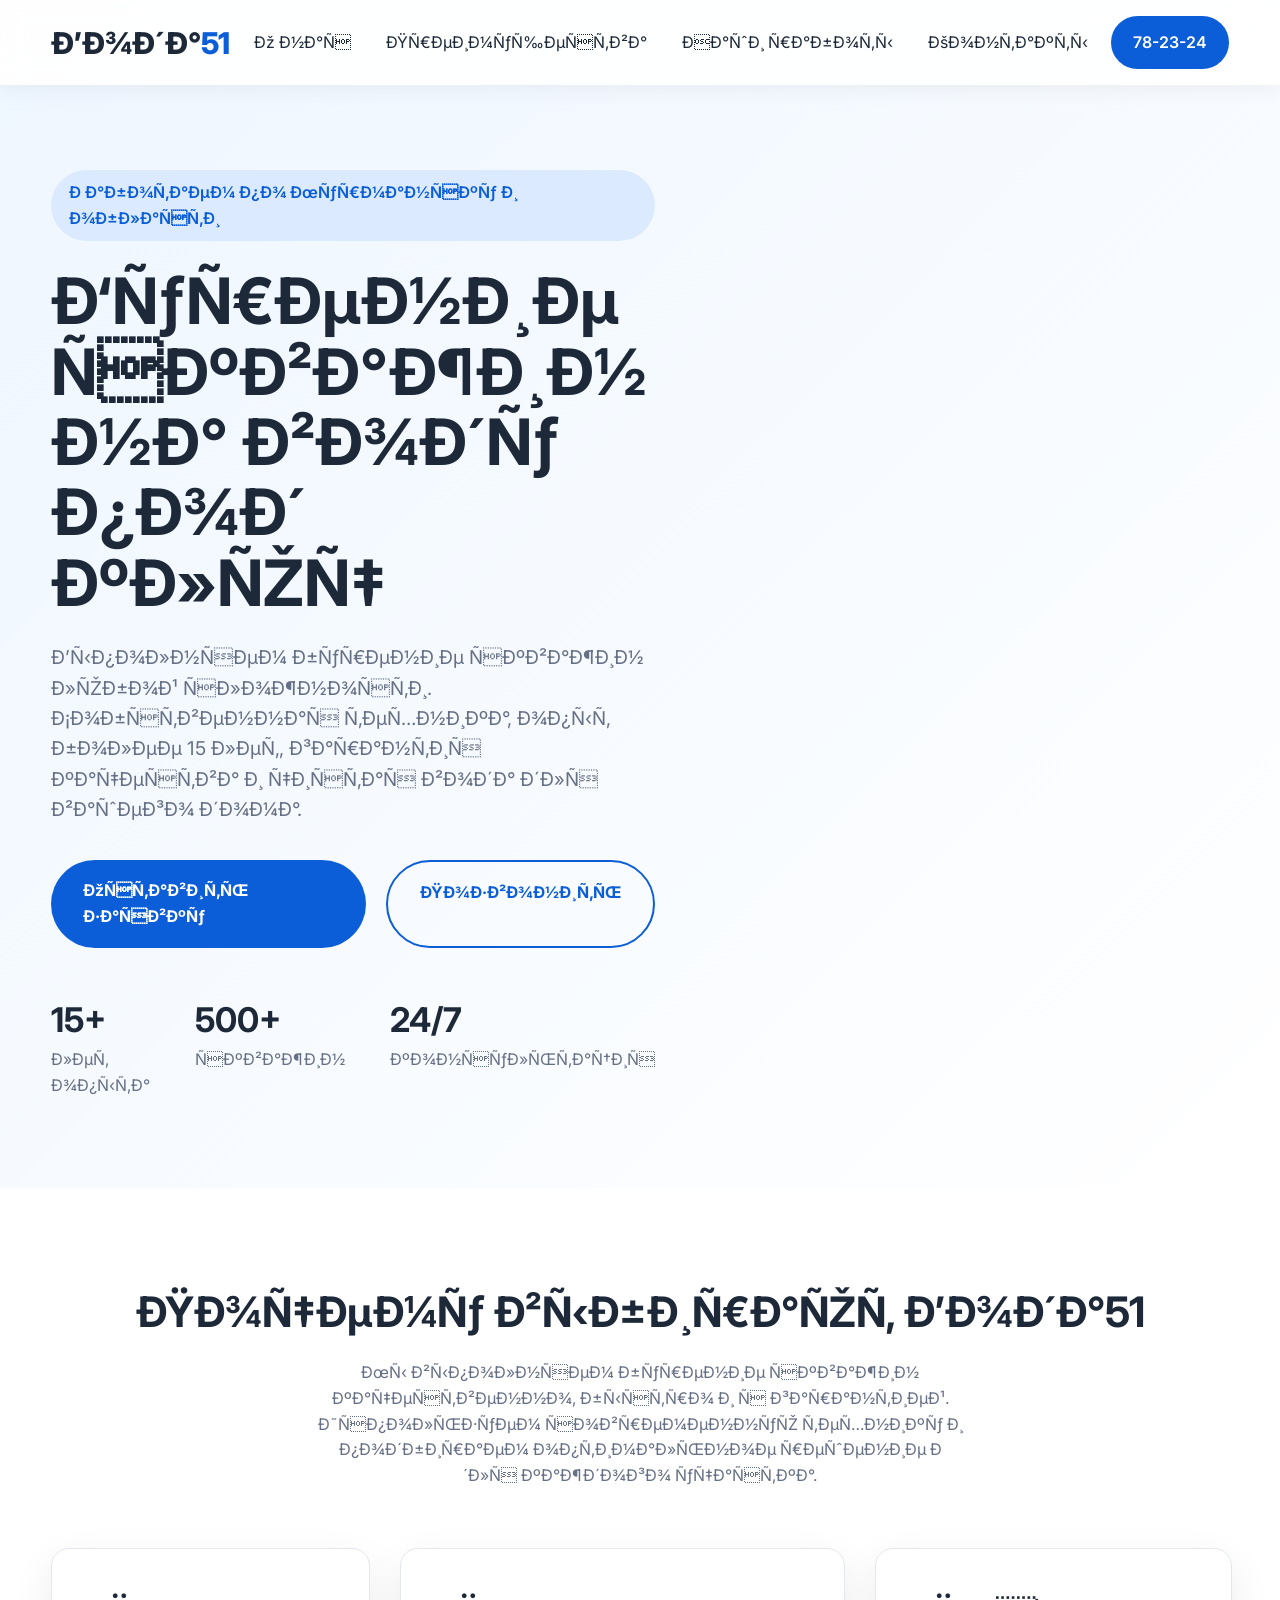
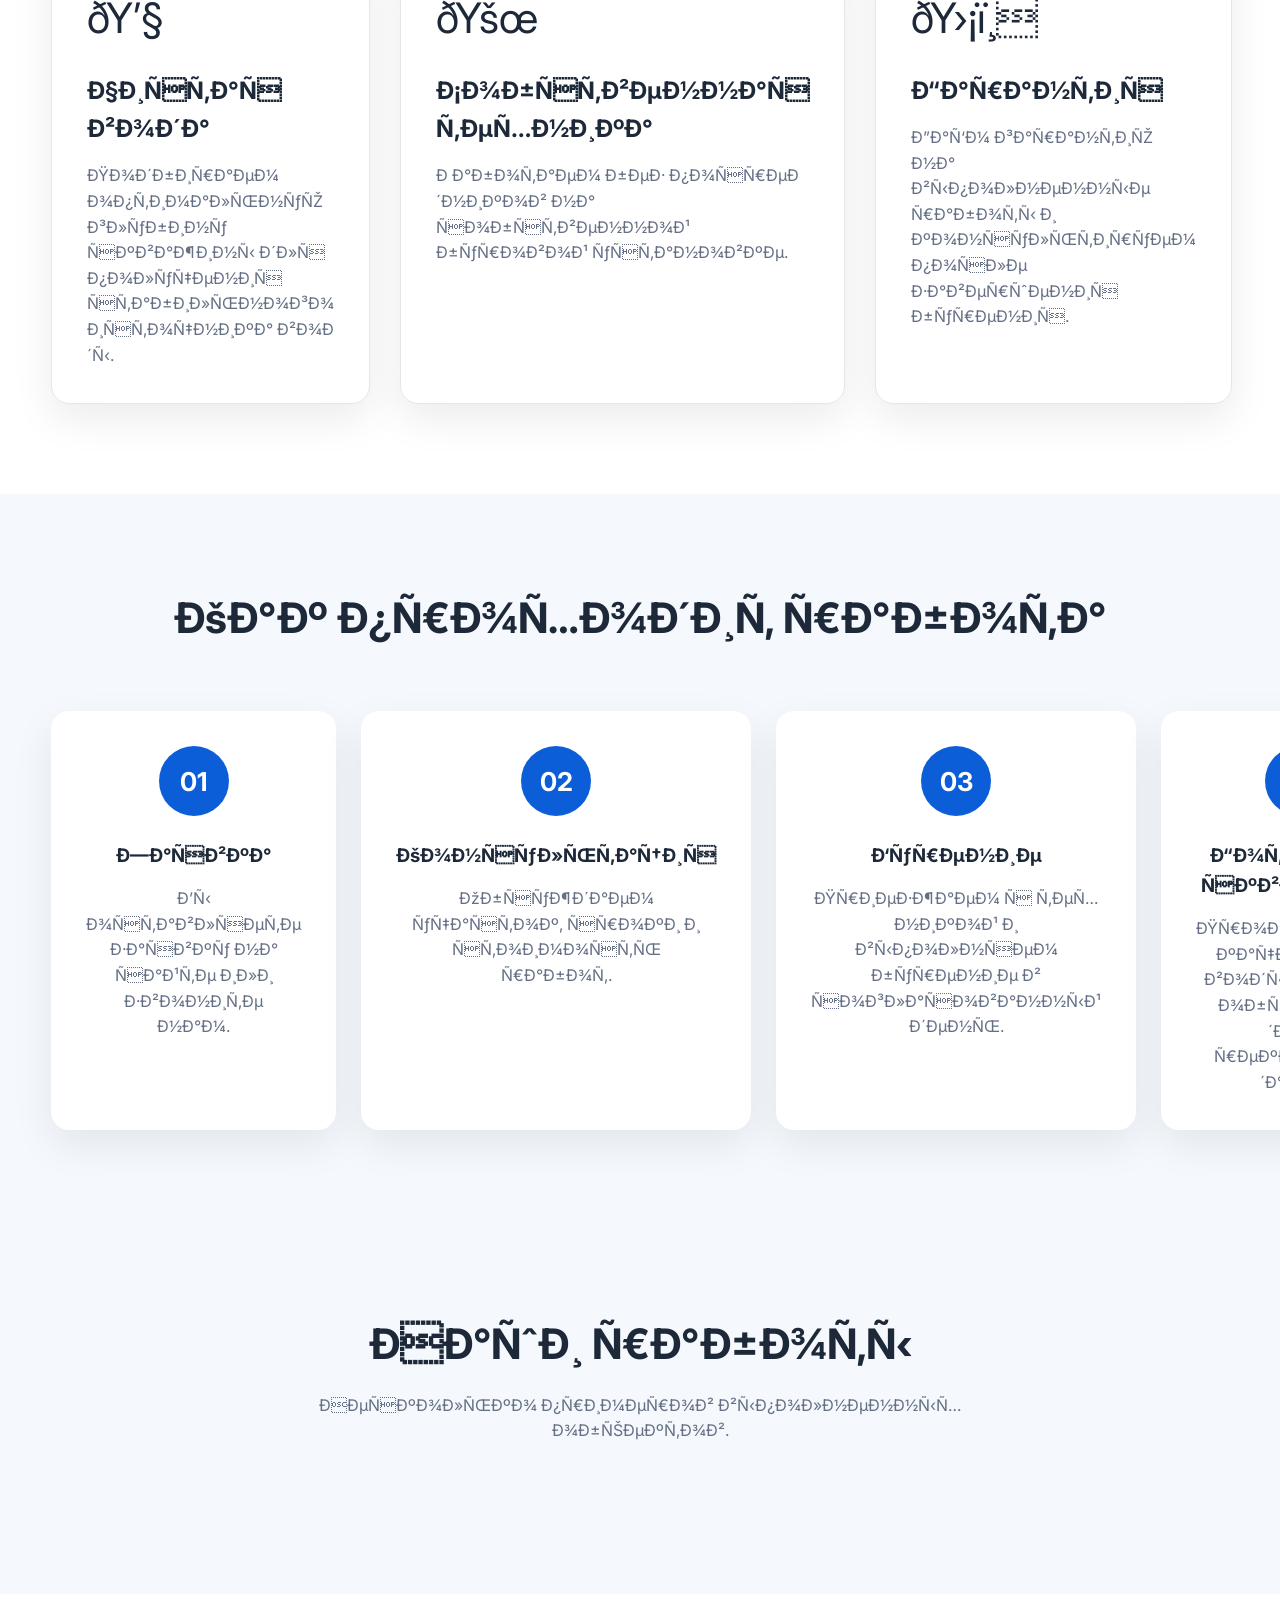
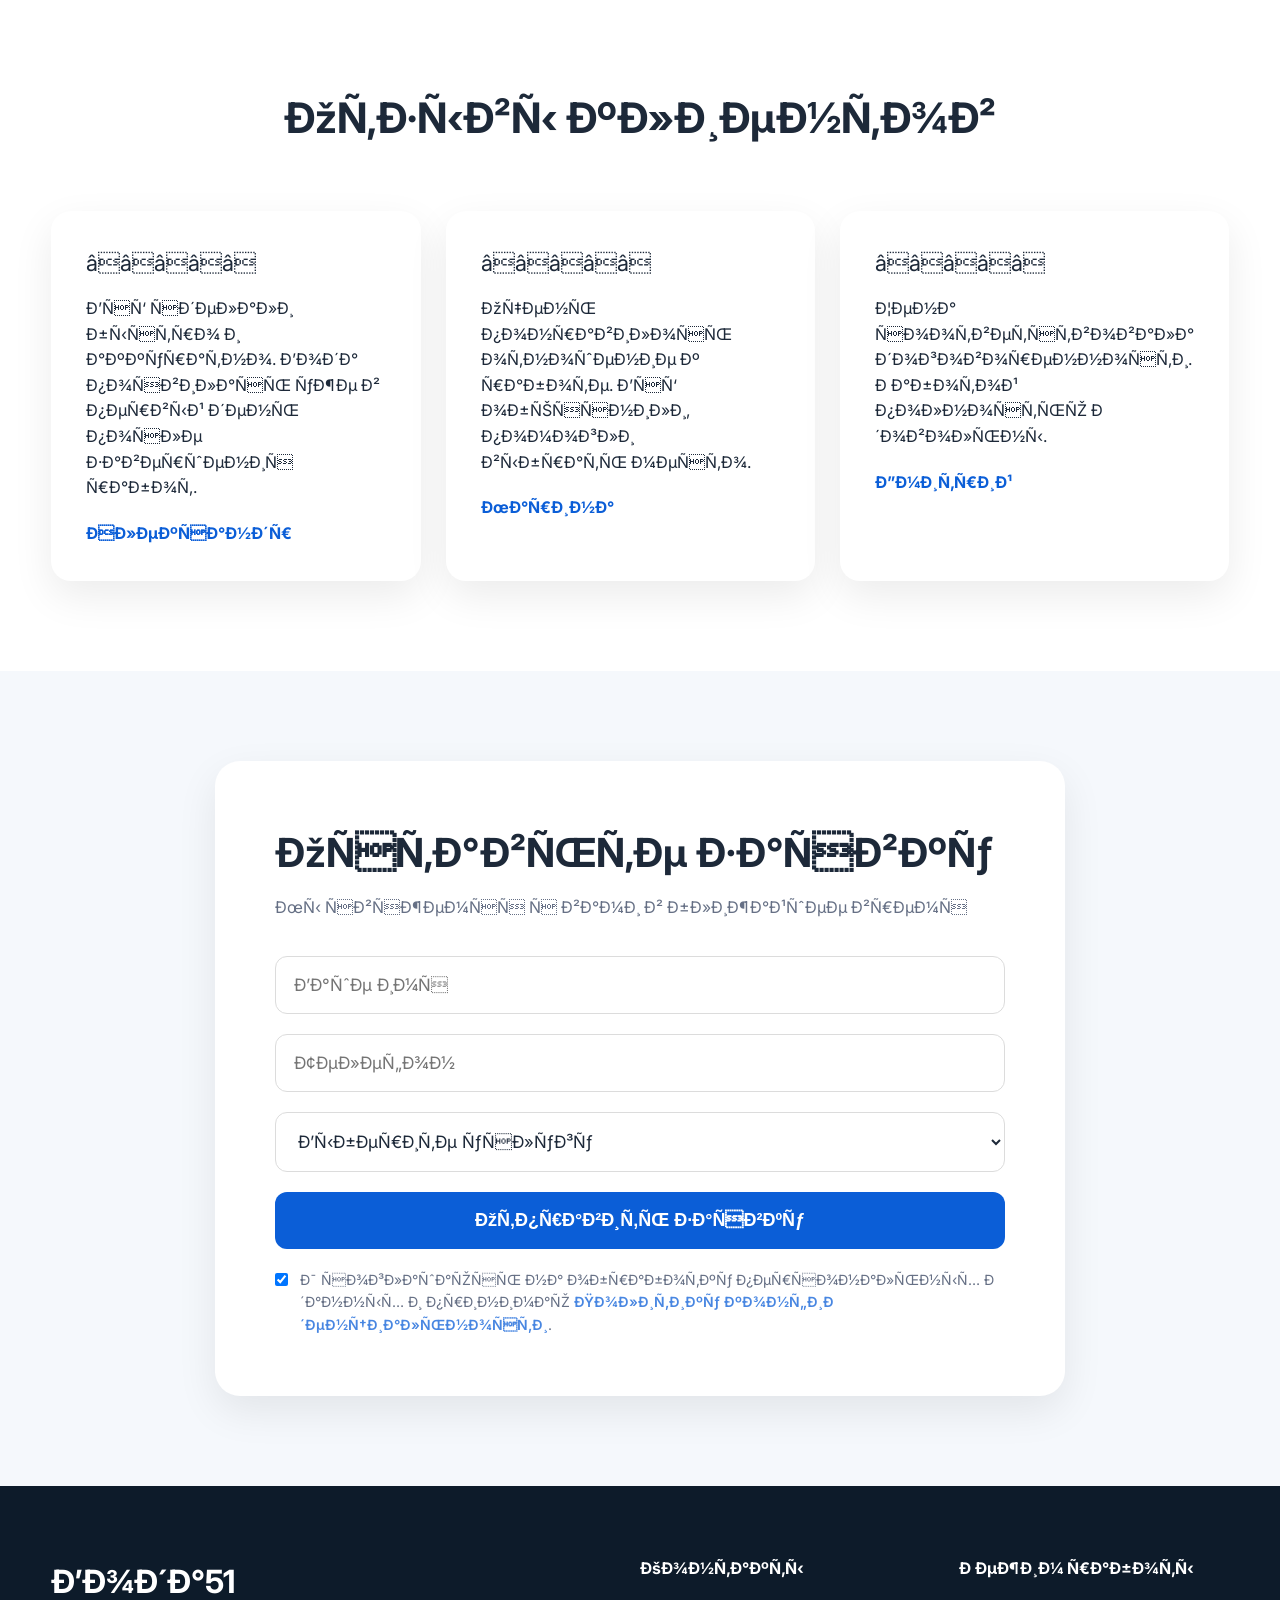
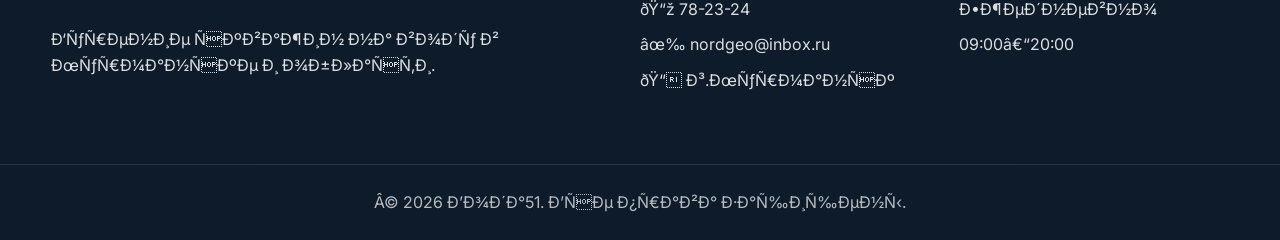
<file: index.html>
<!DOCTYPE html>
<html lang="ru">

<head>
    <!-- Yandex.Metrika counter -->
    <script type="text/javascript">
        (function(m,e,t,r,i,k,a){
            m[i]=m[i]||function(){(m[i].a=m[i].a||[]).push(arguments)};
            m[i].l=1*new Date();
            for (var j = 0; j < document.scripts.length; j++) {
                if (document.scripts[j].src === r) {
                    return;
                }
            }
            k=e.createElement(t),
            a=e.getElementsByTagName(t)[0],
            k.async=1,
            k.src=r,
            a.parentNode.insertBefore(k,a)
        })(window, document,'script','https://mc.yandex.ru/metrika/tag.js?id=110228523', 'ym');

        ym(110228523, 'init', {
            ssr: true,
            webvisor: true,
            clickmap: true,
            ecommerce: "dataLayer",
            referrer: document.referrer,
            url: location.href,
            accurateTrackBounce: true,
            trackLinks: true
        });
    </script>

    <noscript>
        <div>
            <img src="https://mc.yandex.ru/watch/110228523"
                 style="position:absolute; left:-9999px;"
                 alt="">
        </div>
    </noscript>
    <!-- /Yandex.Metrika counter -->

    <meta charset="UTF-8">
    <meta name="viewport" content="width=device-width, initial-scale=1.0">
    <meta name="yandex-verification" content="f2a7df9763407dcd" />

    <title>Вода51 — бурение скважин на воду в Мурманске</title>
    
    <meta name="description"
        content="Бурение скважин на воду в Мурманске и Мурманской области. Работаем под ключ, даём гарантию и консультируем по выбору скважины.">
    
    <link rel="canonical" href="https://voda51.ru/">

    <meta property="og:title" content="Вода51 — бурение скважин на воду в Мурманске">
    <meta property="og:description"
        content="Бурение скважин на воду в Мурманске и Мурманской области. Работа под ключ, гарантия, консультация.">
    <meta property="og:type" content="website">
    <meta property="og:url" content="https://voda51.ru/">
    <meta property="og:site_name" content="Вода51">

    <link rel="icon" href="/favicon.ico">

    <link rel="preconnect" href="https://fonts.googleapis.com">
    <link rel="preconnect" href="https://fonts.gstatic.com" crossorigin>

    <link href="https://fonts.googleapis.com/css2?family=Inter:wght@300;400;500;600;700;800&display=swap"
        rel="stylesheet">

    <link rel="stylesheet" href="css/style.css">
</head>

<body>

<header>

    <div class="container">

        <a href="#" class="logo">
            Вода<span>51</span>
        </a>

        <nav>
            <a href="#about">О нас</a>
            <a href="#advantages">Преимущества</a>
            <a href="#works">Наши работы</a>
            <a href="#contacts">Контакты</a>
        </nav>

        <div class="burger" id="burger">☰</div>

        <a class="phone" href="tel:782324">
            78-23-24
        </a>

    </div>

    <div class="mobile-menu" id="mobileMenu">

        <a href="#about">О нас</a>
        <a href="#advantages">Преимущества</a>
        <a href="#works">Работы</a>
        <a href="#form">Контакты</a>

    </div>
</header>


<section class="hero">

    <div class="container hero-content">

        <div class="hero-text">

            <span class="badge">
                Работаем по Мурманску и области
            </span>

            <h1>
                Бурение скважин
                <br>
                на воду под ключ
            </h1>

            <p>

                Выполняем бурение скважин любой сложности.
                Собственная техника, опыт более 15 лет,
                гарантия качества и чистая вода для вашего дома.

            </p>

            <div class="hero-buttons">

                <a href="#form" class="btn">
                    Оставить заявку
                </a>

                <a href="tel:782324" class="btn-outline">
                    Позвонить
                </a>

            </div>

            <div class="hero-features">

                <div>

                    <strong>15+</strong>

                    <span>лет опыта</span>

                </div>

                <div>

                    <strong>500+</strong>

                    <span>скважин</span>

                </div>

                <div>

                    <strong>24/7</strong>

                    <span>консультация</span>

                </div>

            </div>

        </div>

        <!-- <div class="hero-image">

            <img src="images/hero.jpg" alt="Бурение скважины">

        </div> -->

    </div>

</section>
<section class="advantages" id="advantages">

    <div class="container">

        <div class="section-title">

            <h2>Почему выбирают Вода51</h2>

            <p>
                Мы выполняем бурение скважин качественно, быстро и с гарантией.
                Используем современную технику и подбираем оптимальное решение
                для каждого участка.
            </p>

        </div>

        <div class="advantages-grid">

            <div class="card">

                <div class="icon">💧</div>

                <h3>Чистая вода</h3>

                <p>
                    Подбираем оптимальную глубину скважины для получения
                    стабильного источника воды.
                </p>

            </div>

            <div class="card">

                <div class="icon">🚜</div>

                <h3>Собственная техника</h3>

                <p>
                    Работаем без посредников на собственной буровой установке.
                </p>

            </div>

            <div class="card">

                <div class="icon">🛡️</div>

                <h3>Гарантия</h3>

                <p>
                    Даём гарантию на выполненные работы и консультируем после
                    завершения бурения.
                </p>

            </div>

            <div class="card">

                <div class="icon">⚡</div>

                <h3>Быстрое выполнение</h3>

                <p>
                    Большинство объектов выполняем за 1–3 дня в зависимости
                    от сложности участка.
                </p>

            </div>

        </div>

    </div>

</section>

<section class="steps" id="about">

    <div class="container">

        <div class="section-title">

            <h2>Как проходит работа</h2>

        </div>

        <div class="steps-grid">

            <div class="step">

                <span>01</span>

                <h3>Заявка</h3>

                <p>
                    Вы оставляете заявку на сайте
                    или звоните нам.
                </p>

            </div>

            <div class="step">

                <span>02</span>

                <h3>Консультация</h3>

                <p>
                    Обсуждаем участок,
                    сроки и стоимость работ.
                </p>

            </div>

            <div class="step">

                <span>03</span>

                <h3>Бурение</h3>

                <p>
                    Приезжаем с техникой и выполняем бурение
                    в согласованный день.
                </p>

            </div>

            <div class="step">

                <span>04</span>

                <h3>Готовая скважина</h3>

                <p>
                    Проверяем качество воды,
                    сдаём объект и даём рекомендации.
                </p>

            </div>

        </div>

    </div>

</section>
<!-- ========================= -->
<!-- НАШИ РАБОТЫ -->
<!-- ========================= -->

<section class="works" id="works">

    <div class="container">

        <div class="section-title">

            <h2>Наши работы</h2>

            <p>
                Несколько примеров выполненных объектов.
            </p>

        </div>

        <!-- <div class="gallery">
        <div class="work-card">
            <img src="images/hero.jpg" alt="Бурение скважины в Мурманске">
            <div class="work-info">
                <span>Мурманская область</span>
                <h3>Бурение скважины под ключ</h3>
                <p>Работа выполнена за 2 дня</p>
            </div>
        </div>
        <div class="work-card">
            <img src="images/hero.jpg" alt="Бурение скважины в Мурманске">
            <div class="work-info">
                <span>Мурманская область</span>
                <h3>Бурение скважины под ключ</h3>
                <p>Работа выполнена за 2 дня</p>
            </div>
        </div>

        <div class="work-card">
            <img src="images/hero.jpg" alt="Бурение скважины в Мурманске">
            <div class="work-info">
                <span>Мурманская область</span>
                <h3>Бурение скважины под ключ</h3>
                <p>Работа выполнена за 2 дня</p>
            </div>
        </div>

        <div class="work-card">
            <img src="images/hero.jpg" alt="Бурение скважины в Мурманске">
            <div class="work-info">
                <span>Мурманская область</span>
                <h3>Бурение скважины под ключ</h3>
                <p>Работа выполнена за 2 дня</p>
            </div>
        </div>

        <div class="work-card">
            <img src="images/hero.jpg" alt="Бурение скважины в Мурманске">
            <div class="work-info">
                <span>Мурманская область</span>
                <h3>Бурение скважины под ключ</h3>
                <p>Работа выполнена за 2 дня</p>
            </div>
        </div>

        <div class="work-card">
            <img src="images/hero.jpg" alt="Бурение скважины в Мурманске">
            <div class="work-info">
                <span>Мурманская область</span>
                <h3>Бурение скважины под ключ</h3>
                <p>Работа выполнена за 2 дня</p>
            </div>
        </div>

        </div>

    </div> -->

</section>

<!-- ========================= -->
<!-- ОТЗЫВЫ -->
<!-- ========================= -->

<section class="reviews">

    <div class="container">

        <div class="section-title">

            <h2>Отзывы клиентов</h2>

        </div>

        <div class="reviews-grid">

            <div class="review">

                <p>
                    ⭐⭐⭐⭐⭐
                </p>

                <p>

                    Всё сделали быстро и аккуратно.
                    Вода появилась уже в первый день после завершения работ.

                </p>

                <h4>Александр</h4>

            </div>

            <div class="review">

                <p>
                    ⭐⭐⭐⭐⭐
                </p>

                <p>

                    Очень понравилось отношение к работе.
                    Всё объяснили, помогли выбрать место.

                </p>

                <h4>Марина</h4>

            </div>

            <div class="review">

                <p>
                    ⭐⭐⭐⭐⭐
                </p>

                <p>

                    Цена соответствовала договоренности.
                    Работой полностью довольны.

                </p>

                <h4>Дмитрий</h4>

            </div>

        </div>

    </div>

</section>

<!-- ========================= -->
<!-- ФОРМА -->
<!-- ========================= -->

<section class="contact-form" id="form">
    <div class="container">
        <div class="form-box">
            <h2>Оставьте заявку</h2>
            <p>Мы свяжемся с вами в ближайшее время</p>

            <form id="requestForm">

                <input type="text" name="ФИО клиента" placeholder="Ваше имя" required>

                <input type="tel" name="Телефон" placeholder="Телефон" required>

                <select name="Услуга" required>
                    <option value="">Выберите услугу</option>
                    <option value="Бурение скважины">Бурение скважины</option>
                    <option value="Обустройство скважины">Обустройство скважины</option>
                    <option value="Консультация">Консультация</option>
                </select>

                <button type="submit">Отправить заявку</button>
                <label class="privacy-check">
                    <input type="checkbox" required checked>
                    <span>
                        Я соглашаюсь на обработку персональных данных и принимаю
                        <a href="privacy.html" target="_blank" class="footer-link">Политику конфиденциальности</a>.
                    </span>
                </label>
            </form>

            <div class="success-message" id="successMessage">
                ✅ Заявка отправлена! Мы свяжемся с вами в ближайшее время.
            </div>
        </div>
    </div>
</section>

<!-- ========================= -->
<!-- FOOTER -->
<!-- ========================= -->

<footer id="contacts">

    <div class="container footer-content">

        <div>

            <h3>Вода51</h3>

            <p>

                Бурение скважин на воду
                в Мурманске и области.

            </p>

        </div>

        <div>

            <h4>Контакты</h4>

            <p>📞 78-23-24</p>

            <p>✉ nordgeo@inbox.ru</p>

            <p>📍 г.Мурманск</p>

        </div>

        <div>

            <h4>Режим работы</h4>

            <p>Ежедневно</p>

            <p>09:00–20:00</p>

        </div>

    </div>

    <div class="copyright">

        © 2026 Вода51. Все права защищены.

    </div>

</footer>

<script src="js/script.js"></script>
</body>

</html>
</file>
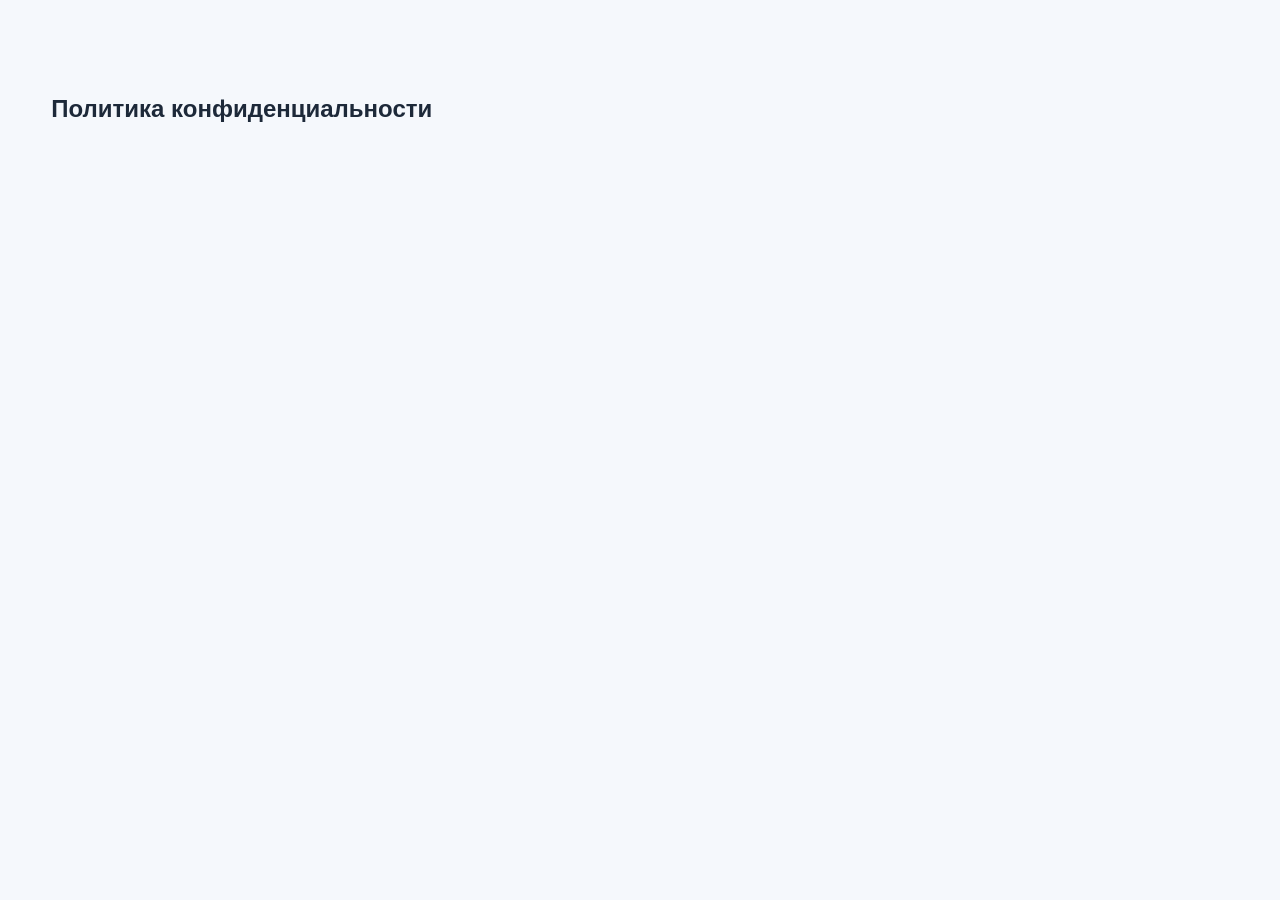
<file: privacy.html>
<!DOCTYPE html>
<html lang="ru">
<head>
    <meta charset="UTF-8">
    <meta name="viewport" content="width=device-width, initial-scale=1.0">
    <title>Политика конфиденциальности — Вода51</title>
    <link rel="stylesheet" href="css/style.css">
</head>
<body>

<section>
    <div class="container">
        <h1>Политика конфиденциальности</h1>

    </div>
</section>

</body>
</html>
</file>
<file: css/style.css>
/* ===========================
   ВОДА52
   Автор: ChatGPT
=========================== */

:root {

    --blue: #0b5ed7;
    --blue-dark: #084298;
    --light: #f5f8fc;
    --white: #ffffff;
    --text: #1d2939;
    --gray: #667085;
    --border: #e4e7ec;

    --shadow:
        0 15px 40px rgba(0, 0, 0, .08);

    --radius: 18px;

}

* {
    margin: 0;
    padding: 0;
    box-sizing: border-box;
}

html {

    scroll-behavior: smooth;

}

body {

    font-family: "Inter", sans-serif;

    color: var(--text);

    background: var(--light);

    line-height: 1.6;

}

img {

    width: 100%;

    display: block;

}

a {

    text-decoration: none;

}

.container {

    width: min(1180px, 92%);

    margin: auto;

}

section {

    padding: 90px 0;

}

.section-title {

    text-align: center;

    margin-bottom: 60px;

}

.section-title h2 {

    font-size: 42px;

    margin-bottom: 15px;

}

.section-title p {

    color: var(--gray);

    max-width: 650px;

    margin: auto;

}
/* ===========================
HEADER
=========================== */

header {

    position: fixed;

    width: 100%;

    top: 0;

    left: 0;

    z-index: 999;

    background: rgba(255, 255, 255, .9);

    backdrop-filter: blur(12px);

    box-shadow: 0 5px 20px rgba(0, 0, 0, .05);

}

header .container {

    display: flex;

    align-items: center;

    justify-content: space-between;

    height: 85px;

}

.logo {

    font-size: 30px;

    font-weight: 800;

    color: var(--text);

}

.logo span {

    color: var(--blue);

}

nav {

    display: flex;

    gap: 35px;

}
.burger {
    display: block;
}

nav a {

    color: var(--text);

    transition: .3s;

}

nav a:hover {

    color: var(--blue);

}

.phone {

    background: var(--blue);

    color: white;

    padding: 14px 22px;

    border-radius: 999px;

    font-weight: 600;

    transition: .3s;

}

.phone:hover {

    background: var(--blue-dark);

}
/* ===========================
HERO
=========================== */

.hero {

    padding-top: 170px;

    background:

        linear-gradient(135deg,
            #eef6ff,
            #ffffff);

}

.hero-content {

    display: grid;

    grid-template-columns: 1fr 1fr;

    gap: 60px;

    align-items: center;

}

.badge {

    display: inline-block;

    background: #dbeafe;

    color: var(--blue);

    padding: 10px 18px;

    border-radius: 999px;

    font-weight: 600;

    margin-bottom: 25px;

}

.hero h1 {

    font-size: 64px;

    line-height: 1.1;

    margin-bottom: 25px;

}

.hero p {

    font-size: 19px;

    color: var(--gray);

    margin-bottom: 35px;

}
.hero-buttons {

    display: flex;

    gap: 20px;

    margin-bottom: 45px;

}

.btn {

    background: var(--blue);

    color: white;

    padding: 18px 32px;

    border-radius: 999px;

    font-weight: 700;

    transition: .3s;

}

.btn:hover {

    transform: translateY(-3px);

    background: var(--blue-dark);

}

.btn-outline {

    border: 2px solid var(--blue);

    color: var(--blue);

    padding: 18px 32px;

    border-radius: 999px;

    font-weight: 700;

    transition: .3s;

}

.btn-outline:hover {

    background: var(--blue);

    color: white;

}

.hero-features {

    display: flex;

    gap: 45px;

}

.hero-features strong {

    display: block;

    font-size: 34px;

}

.hero-features span {

    color: var(--gray);

}

.hero-image img {

    border-radius: 30px;

    box-shadow: var(--shadow);

}
/* ===================================
   ПРЕИМУЩЕСТВА
=================================== */

.advantages {

    background: #fff;

}

.advantages-grid {

    display: grid;

    grid-template-columns: repeat(4, 1fr);

    gap: 30px;

}

.card {

    background: white;

    border-radius: var(--radius);

    padding: 35px;

    box-shadow: var(--shadow);

    transition: .35s;

    border: 1px solid var(--border);

}

.card:hover {

    transform: translateY(-10px);

}

.icon {

    font-size: 42px;

    margin-bottom: 20px;

}

.card h3 {

    margin-bottom: 15px;

    font-size: 24px;

}

.card p {

    color: var(--gray);

}
/* ===================================
ЭТАПЫ
=================================== */

.steps {

    background: var(--light);

}

.steps-grid {

    display: grid;

    grid-template-columns: repeat(4, 1fr);

    gap: 25px;

}

.step {

    background: white;

    padding: 35px;

    border-radius: var(--radius);

    text-align: center;

    box-shadow: var(--shadow);

}

.step span {

    display: inline-flex;

    align-items: center;

    justify-content: center;

    width: 70px;

    height: 70px;

    border-radius: 50%;

    background: var(--blue);

    color: white;

    font-size: 26px;

    font-weight: bold;

    margin-bottom: 25px;

}

.step h3 {

    margin-bottom: 15px;

}

.step p {

    color: var(--gray);

}
/* ===================================
ГАЛЕРЕЯ
=================================== */

.gallery {

    display: grid;

    grid-template-columns: repeat(3, 1fr);

    gap: 20px;

}

.gallery img {

    height: 280px;

    object-fit: cover;

    border-radius: 18px;

    cursor: pointer;

    transition: .35s;

    box-shadow: var(--shadow);

}

.gallery img:hover {

    transform: scale(1.04);

}
/* ===================================
ОТЗЫВЫ
=================================== */

.reviews {

    background: white;

}

.reviews-grid {

    display: grid;

    grid-template-columns: repeat(3, 1fr);

    gap: 25px;

}

.review {

    background: #fff;

    border-radius: 20px;

    padding: 35px;

    box-shadow: var(--shadow);

}

.review p:first-child {

    font-size: 22px;

    margin-bottom: 15px;

}

.review h4 {

    margin-top: 20px;

    color: var(--blue);

}
/* ===================================
ФОРМА
=================================== */

.form-box {

    background: white;

    padding: 60px;

    border-radius: 25px;

    box-shadow: var(--shadow);

    max-width: 850px;

    margin: auto;

}

.form-box h2 {

    font-size: 40px;

    margin-bottom: 10px;

}

.form-box p {

    color: var(--gray);

    margin-bottom: 35px;

}

form {

    display: flex;

    flex-direction: column;

    gap: 20px;

}

input,
textarea {

    padding: 18px;

    border-radius: 12px;

    border: 1px solid #dcdcdc;

    font-size: 17px;

    font-family: inherit;

}

input:focus,
textarea:focus {

    outline: none;

    border-color: var(--blue);

}

button {

    background: var(--blue);

    color: white;

    border: none;

    padding: 18px;

    border-radius: 12px;

    cursor: pointer;

    font-size: 18px;

    font-weight: 700;

    transition: .3s;

}

button:hover {

    background: var(--blue-dark);

}
/* ===================================
FOOTER
=================================== */

footer {

    background: #0d1b2a;

    color: white;

    padding-top: 70px;

}

.footer-content {

    display: grid;

    grid-template-columns: 2fr 1fr 1fr;

    gap: 50px;

}

footer h3 {

    font-size: 32px;

    margin-bottom: 20px;

}

footer h4 {

    margin-bottom: 15px;

}

footer p {

    opacity: .85;

    margin-bottom: 10px;

}

.copyright {

    text-align: center;

    margin-top: 60px;

    border-top: 1px solid rgba(255, 255, 255, .15);

    padding: 25px;

    opacity: .7;

}
/* ==========================================
   АНИМАЦИИ
========================================== */

.card,
.step,
.review,
.gallery img,
.form-box {

    transition: all .35s ease;

}

.card:hover,
.step:hover,
.review:hover {

    transform: translateY(-8px);

    box-shadow:
        0 25px 60px rgba(0, 0, 0, .12);

}

.gallery img:hover {

    transform: scale(1.05);

}
::selection {

    background: #0b5ed7;

    color: white;

}
::-webkit-scrollbar {

    width: 10px;

}

::-webkit-scrollbar-track {

    background: #eef2f6;

}

::-webkit-scrollbar-thumb {

    background: #0b5ed7;

    border-radius: 20px;

}
@media (max-width:1100px) {

    .hero-content {

        grid-template-columns: 1fr;

        text-align: center;

    }

    .hero-buttons {

        justify-content: center;

    }

    .hero-features {

        justify-content: center;

    }

    .advantages-grid {

        grid-template-columns: repeat(2, 1fr);

    }

    .steps-grid {

        grid-template-columns: repeat(2, 1fr);

    }

    .reviews-grid {

        grid-template-columns: 1fr;

    }

    .footer-content {

        grid-template-columns: 1fr;

        text-align: center;

    }

}
@media (max-width:768px) {

    nav {

        display: none;

    }

    .phone {

        display: none;

    }

    section {

        padding: 70px 0;

    }

    .hero {

        padding-top: 130px;

    }

    .hero h1 {

        font-size: 42px;

    }

    .section-title h2 {

        font-size: 34px;

    }

    .hero-buttons {

        flex-direction: column;

    }

    .hero-features {

        flex-direction: column;

        gap: 25px;

    }

    .advantages-grid {

        grid-template-columns: 1fr;

    }

    .steps-grid {

        grid-template-columns: 1fr;

    }

    .gallery {

        grid-template-columns: 1fr;

    }

    .form-box {

        padding: 35px;

    }

    .gallery img {

        height: 240px;

    }

}
@media (max-width:480px) {

    .hero h1 {

        font-size: 34px;

    }

    .btn,
    .btn-outline {

        padding: 16px;

        font-size: 16px;

    }

    .section-title h2 {

        font-size: 28px;

    }

    .logo {

        font-size: 24px;

    }

}
/* ===============================
АНИМАЦИИ
=============================== */

.hidden {

    opacity: 0;

    transform: translateY(40px);

}

.show {

    opacity: 1;

    transform: translateY(0);

    transition: all .8s ease;

}

/* ===============================
КНОПКА ВВЕРХ
=============================== */

.top-button {

    position: fixed;

    right: 25px;

    bottom: 25px;

    width: 55px;

    height: 55px;

    border: none;

    border-radius: 50%;

    background: #0b5ed7;

    color: white;

    font-size: 24px;

    cursor: pointer;

    opacity: 0;

    visibility: hidden;

    transition: .3s;

    box-shadow: 0 15px 30px rgba(0, 0, 0, .25);

}

.top-button.visible {

    opacity: 1;

    visibility: visible;

}

.top-button:hover {

    transform: translateY(-5px);

}

.burger {
    display: none;
    font-size: 32px;
    cursor: pointer;
    user-select: none;
}

/* мобильная версия */
@media (max-width:768px) {

    nav,
    .phone {
        display: none;
    }

    .burger {
        display: block;
    }

}
.mobile-menu {
    position: fixed;
    top: 85px;
    left: 0;
    width: 100%;
    background: white;
    display: none;
    flex-direction: column;
    padding: 20px;
    box-shadow: 0 10px 30px rgba(0, 0, 0, 0.1);
    z-index: 999;
}

.mobile-menu a {
    padding: 15px 0;
    border-bottom: 1px solid #eee;
    color: black;
}

select {
    padding: 18px;
    border-radius: 12px;
    border: 1px solid #dcdcdc;
    font-size: 17px;
    font-family: inherit;
    background: white;
    color: var(--text);
}

select:focus {
    outline: none;
    border-color: var(--blue);
}

.success-message {
    display: none;
    margin-top: 25px;
    padding: 20px;
    border-radius: 14px;
    background: #e7f8ef;
    color: #0f5132;
    font-weight: 700;
    text-align: center;
}

.privacy-check {
    display: flex;
    gap: 12px;
    align-items: flex-start;
    font-size: 14px;
    color: var(--gray);
}

.privacy-check input {
    width: auto;
    margin-top: 4px;
}

.privacy-check a {
    color: var(--blue);
    font-weight: 600;
}

.footer-link {
    color: white;
    opacity: .75;
}

.footer-link:hover {
    opacity: 1;
}

.work-card {
    position: relative;
    overflow: hidden;
    border-radius: 22px;
    box-shadow: var(--shadow);
    transition: transform .35s ease, box-shadow .35s ease;
}

.work-card img {
    height: 300px;
    object-fit: cover;
    transition: transform .5s ease, filter .5s ease;
}

.work-card::after {
    content: "";
    position: absolute;
    inset: 0;
    background: linear-gradient(to top,
            rgba(0, 0, 0, .72),
            rgba(0, 0, 0, .08));
    z-index: 1;
}

.work-card:hover {
    transform: translateY(-8px);
    box-shadow: 0 25px 60px rgba(0, 0, 0, .18);
}

.work-card:hover img {
    transform: scale(1.08);
    filter: brightness(1.08);
}

.work-info {
    position: absolute;
    left: 24px;
    right: 24px;
    bottom: 24px;
    z-index: 2;
    color: white;
    transform: translateY(18px);
    opacity: 0;
    transition: transform .35s ease, opacity .35s ease;
}

.work-card:hover .work-info {
    transform: translateY(0);
    opacity: 1;
}
</file>
